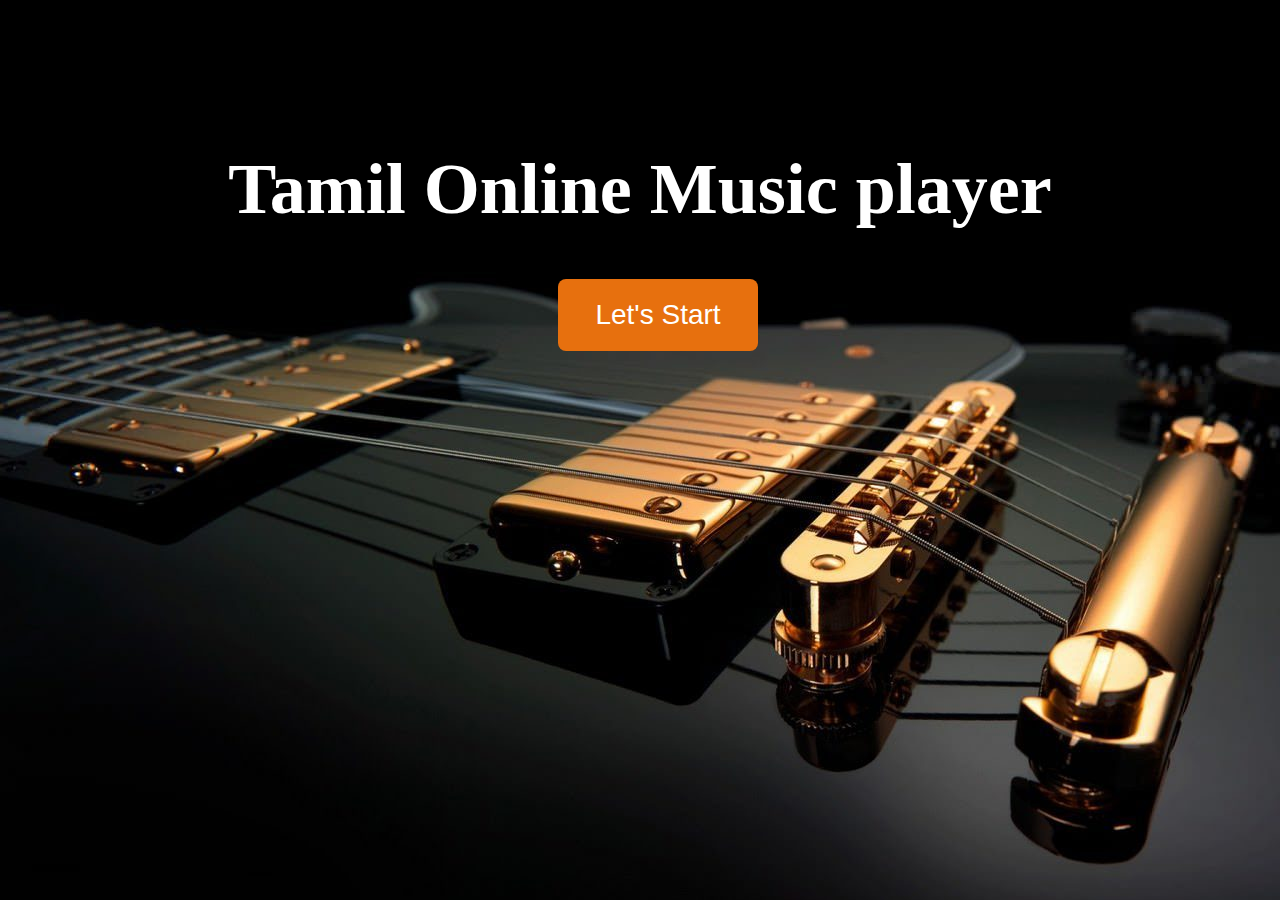
<file: index.html>
<!DOCTYPE html>
<html lang="en">
<head>
    <meta charset="UTF-8">
    <meta name="viewport" content="width=device-width, initial-scale=1.0">
    <title>Tamil Online Music player</title>
    <style>
        body{
            background-image: url(img/bg-img.jpeg);
            border-image-repeat: repeat;
        }
        h1{
            color: white;
            text-align: center;
            font-size: 72px;
            padding-top: 100px;
        }
        .btn {
  border-radius: 8px;
  background-color: rgb(231, 112, 14);
  border: none;
  color:white;
  text-align: center;
  font-size: 28px;
  padding: 20px;
  width: 200px;
  transition: all 0.5s;
  cursor: pointer;
  margin-left: 550px;
  border: 1px black;
}

.btn span {
  cursor: pointer;
  display: inline-block;
  position: relative;
  transition: 0.5s;
}

.btn span:after {
  content: '\00bb';
  position: absolute;
  opacity: 0;
  top: 0;
  right: -20px;
  transition: 0.5s;
}

.btn:hover span {
  padding-right: 25px;
}

.btn:hover span:after {
  opacity: 1;
  right: 0;
}
    </style>
</head>
<body>
      <h1>
          Tamil Online Music player
      </h1>
      <button class="btn" onclick="window.location.href='main.html';"><span>Let's Start </span></button>

</body>
</html>
</file>
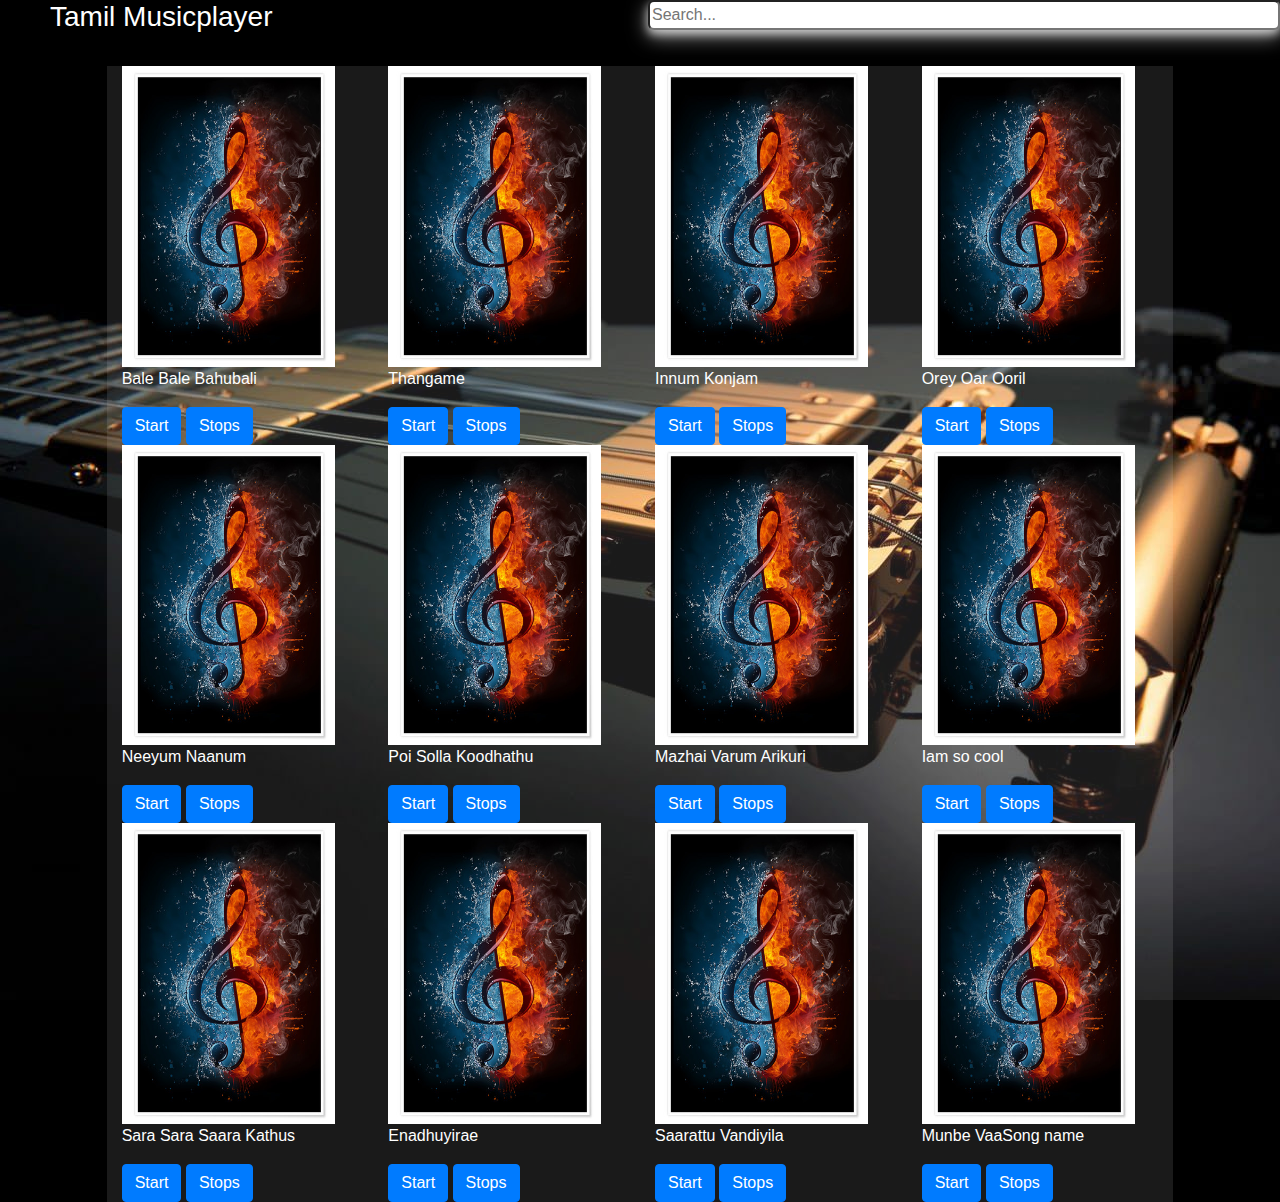
<file: main.html>
<!DOCTYPE html>
<html lang="en">
<head>
    <meta charset="UTF-8">
    <meta name="viewport" content="width=device-width, initial-scale=1.0">
    <title>Tamil Online Music player</title>
    <link href="main.css" rel="stylesheet">
    <link rel=”stylesheet” href=”https://cdnjs.cloudflare.com/ajax/libs/font-awesome/4.7.0/css/font-awesome.min.css”>
    <link rel="stylesheet" href="css/css/bootstrap.css">
    <link rel="stylesheet" href="css/css/bootstrap.min.css">
    <script src="main.js"></script>
    <script src="//connect.soundcloud.com/sdk.js"></script>
    <script src="jquery-3.3.1.js"></script>
    <script src="jquery-3.3.1.min.js"></script>
</head>
<body>
  <div class="top">
      <h3 class="logotxt">Tamil Musicplayer</h3>
      <input type="search" placeholder="Search..." class="search">
  </div>
  <div class="mainContainer col-10">
    <div class="row" id="row">
      <div class="col-md-3 a1">
          <div class="">
              <a href="">
                  <img class="img-rounded" src="img/collections/poster.jpg" alt="poster" height="300.73"
                       width="204.5">
                  <div class="caption">
                      <div class="mv">
                       <p class="name">Bale Bale Bahubali</p>
                      </div>
                      <button type="button" class="btn btn-primary" id="start">Start</button>
                      <button type="button" class="btn btn-primary" id="stop">Stops</button>
                  </div>
              </a>
          </div>
      </div>
      <div class="col-md-3 a1">
        <div class="">
            <a href="">
                <img class="img-rounded" src="img/collections/poster.jpg" alt="poster" height="300.73"
                     width="204.5">
                <div class="caption">
                    <div class="mv">
                      <p class="name">Thangame </p>
                    </div>
                    <button type="button" class="btn btn-primary" id="start2">Start</button>
                    <button type="button" class="btn btn-primary" id="stop2">Stops</button>
                </div>
            </a>
        </div>
    </div>
    <div class="col-md-3 a1">
      <div class="">
          <a href="">
              <img class="img-rounded" src="img/collections/poster.jpg" alt="poster" height="300.73"
                   width="204.5">
              <div class="caption">
                  <div class="mv">
                    <p class="name">Innum Konjam</p>
                  </div>
                  <button type="button" class="btn btn-primary" id="start3">Start</button>
                  <button type="button" class="btn btn-primary" id="stop3">Stops</button>
              </div>
          </a>
      </div>
  </div>
  <div class="col-md-3 a1">
    <div class="">
        <a href="">
            <img class="img-rounded" src="img/collections/poster.jpg" alt="poster" height="300.73"
                 width="204.5">
            <div class="caption">
                <div class="mv">
                  <p class="name">Orey Oar Ooril</p>

                </div>
                <button type="button" class="btn btn-primary" id="start4">Start</button>
                <button type="button" class="btn btn-primary" id="stop4">Stops</button>
            </div>
        </a>
    </div>
</div>
<br><br>
<div class="col-md-3 a1">
  <div class="">
      <a href="">
          <img class="img-rounded" src="img/collections/poster.jpg" alt="poster" height="300.73"
               width="204.5">
          <div class="caption">
              <div class="mv">
               <p class="name">Neeyum Naanum</p>
              </div>
              <button type="button" class="btn btn-primary" id="start5">Start</button>
              <button type="button" class="btn btn-primary" id="stop5">Stops</button>
          </div>
      </a>
  </div>
</div>
<div class="col-md-3 a1">
<div class="">
    <a href="">
        <img class="img-rounded" src="img/collections/poster.jpg" alt="poster" height="300.73"
             width="204.5">
        <div class="caption">
            <div class="mv">
              <p class="name">Poi Solla Koodhathu</p>
            </div>
            <button type="button" class="btn btn-primary" id="start6">Start</button>
            <button type="button" class="btn btn-primary" id="stop6">Stops</button>
        </div>
    </a>
</div>
</div>
<div class="col-md-3 a1">
<div class="">
  <a href="">
      <img class="img-rounded" src="img/collections/poster.jpg" alt="poster" height="300.73"
           width="204.5">
      <div class="caption">
          <div class="mv">
            <p class="name">Mazhai Varum Arikuri</p>
          </div>
          <button type="button" class="btn btn-primary" id="start7">Start</button>
          <button type="button" class="btn btn-primary" id="stop7">Stops</button>
      </div>
  </a>
</div>
</div>
<div class="col-md-3 a1">
<div class="">
<a href="">
    <img class="img-rounded" src="img/collections/poster.jpg" alt="poster" height="300.73"
         width="204.5">
    <div class="caption">
        <div class="mv">
          <p class="name">Iam so cool</p>

        </div>
        <button type="button" class="btn btn-primary" id="start8">Start</button>
        <button type="button" class="btn btn-primary" id="stop8">Stops</button>
    </div>
</a>
</div>
</div>
<div class="col-md-3 a1">
  <div class="">
      <a href="">
          <img class="img-rounded" src="img/collections/poster.jpg" alt="poster" height="300.73"
               width="204.5">
          <div class="caption">
              <div class="mv">
               <p class="name">Sara Sara Saara Kathus</p>
              </div>
              <button type="button" class="btn btn-primary" id="start9">Start</button>
              <button type="button" class="btn btn-primary" id="stop9">Stops</button>
          </div>
      </a>
  </div>
</div>
<div class="col-md-3 a1">
<div class="">
    <a href="">
        <img class="img-rounded" src="img/collections/poster.jpg" alt="poster" height="300.73"
             width="204.5">
        <div class="caption">
            <div class="mv">
              <p class="name">Enadhuyirae</p>
            </div>
            <button type="button" class="btn btn-primary" id="start10">Start</button>
            <button type="button" class="btn btn-primary" id="stop10">Stops</button>
        </div>
    </a>
</div>
</div>
<div class="col-md-3 a1">
<div class="">
  <a href="">
      <img class="img-rounded" src="img/collections/poster.jpg" alt="poster" height="300.73"
           width="204.5">
      <div class="caption">
          <div class="mv">
            <p class="name">Saarattu Vandiyila</p>
          </div>
          <button type="button" class="btn btn-primary" id="start11">Start</button>
          <button type="button" class="btn btn-primary" id="stop11">Stops</button>
      </div>
  </a>
</div>
</div>
<div class="col-md-3 a1">
<div class="">
<a href="">
    <img class="img-rounded" src="img/collections/poster.jpg" alt="poster" height="300.73"
         width="204.5">
    <div class="caption">
        <div class="mv">
          <p class="name">Munbe VaaSong name</p>

        </div>
        <button type="button" class="btn btn-primary" id="start12">Start</button>
        <button type="button" class="btn btn-primary" id="stop12">Stops</button>
    </div>
</a>
</div>
</div>
  </div>
</div>
</div>
</div>
  </div>
</body>
</html>
</file>
<file: main.css>
body{
    background-image: url(img/bg-img.jpeg);
    border-image-repeat: stretch;
}
.top{
  column-count: 2;
}
.logotxt{
  color: white;
  padding-left: 50px;
  width: auto;
}
.search{
  width: 100%;
  height: 30px;
  padding-right: 350px;
  float: right;
  box-shadow: 0 4px 8px 0 rgba(255, 255, 255, 0.6), 0 6px 20px 0 rgba(255, 255, 255, 0.6);
  border-radius: 6px;
}
.mainContainer{
  width: 90%;
  height: auto;
  background-color: rgba(255, 255, 255, 0.1);
  margin-top: 30px;
  margin-right: auto;
  margin-left: auto;
}
img{
  width: 90%;
}
.containerA{
  display: inline-block;
}
.containerB{
  display: inline-block;
}
.containerC{
  display: inline-block;
}
.name{
  color: white;
  text-decoration: none;
}
</file>
